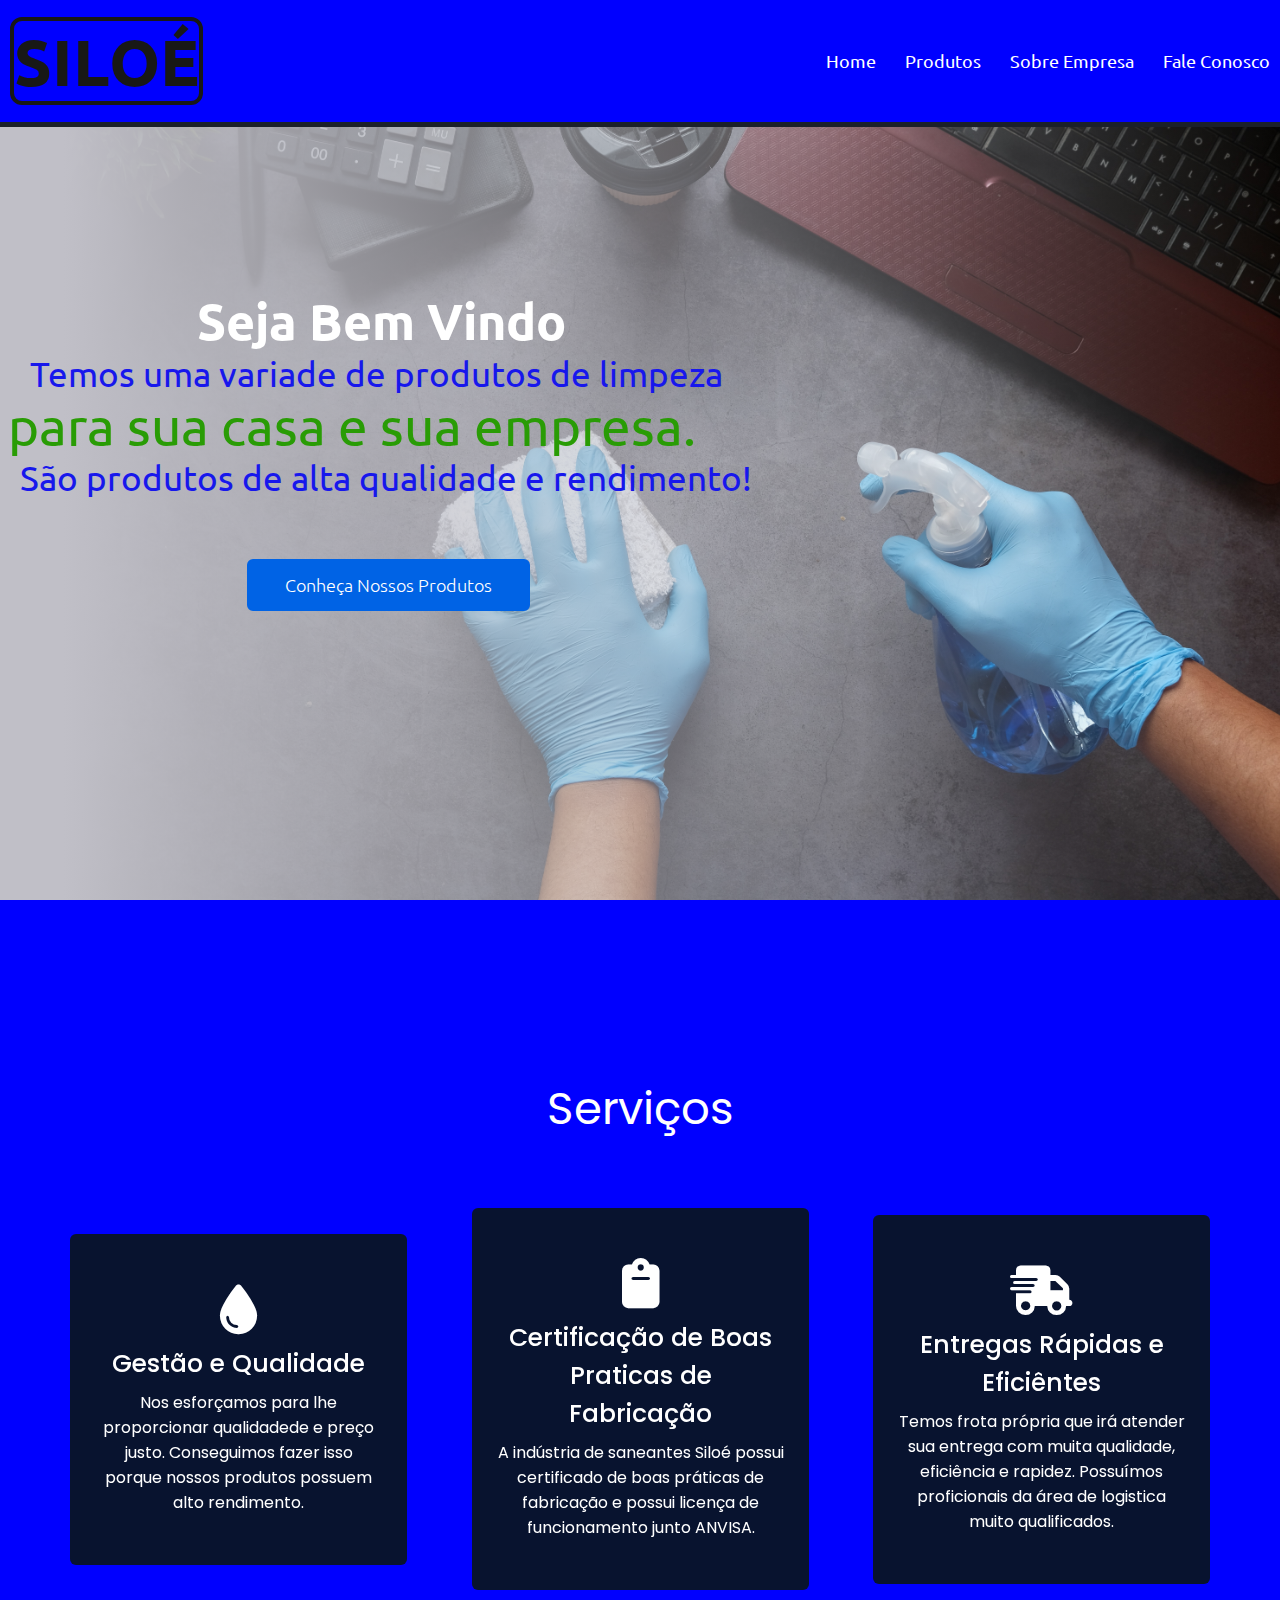
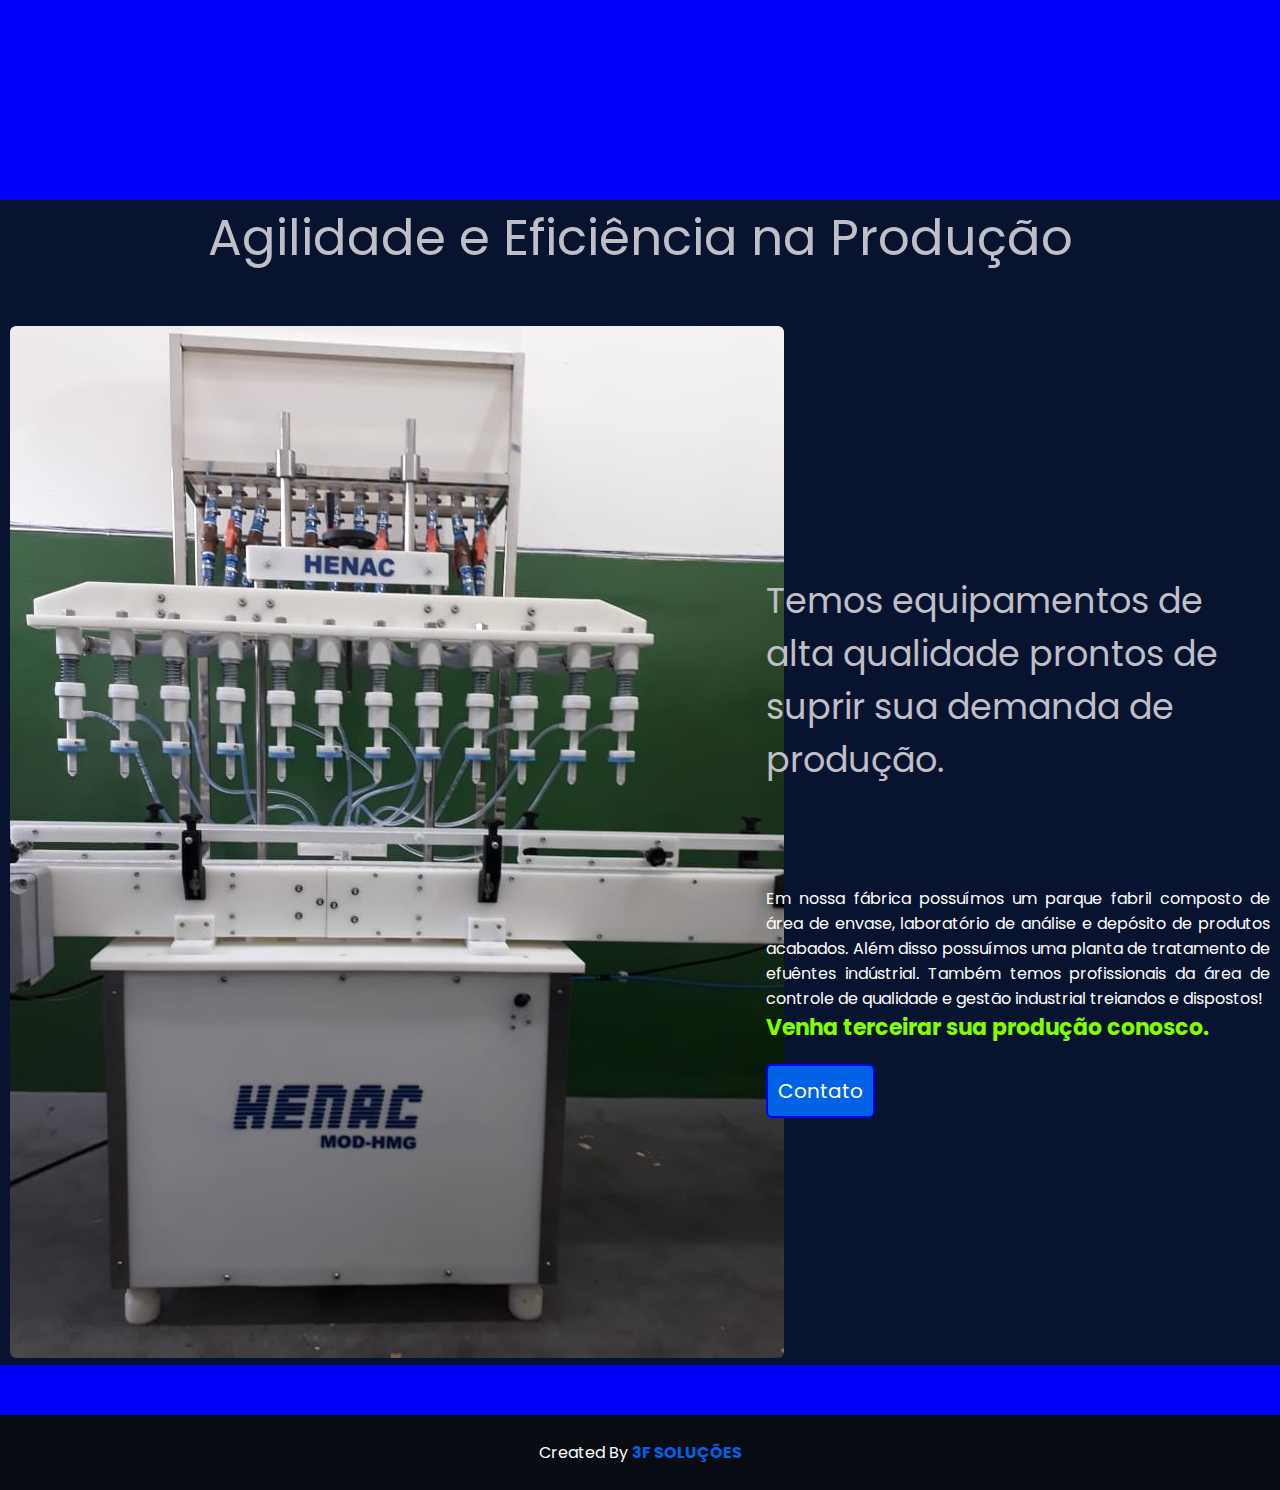
<file: index.html>
<!DOCTYPE html>
<html lang="pt-br">
    <head>
        <meta charset="UTF-8" />
        <meta name="viewport" content="width=device-width, initial-scale=1.0" />
        <link rel="shortcut icon" href="img/casa.png" />
        <link rel="stylesheet" href="css/custom.css" />
        
        <link rel="stylesheet" href="https://cdnjs.cloudflare.com/ajax/libs/animate.css/4.1.1/animate.min.css"/>

        <link rel="stylesheet" href="https://cdnjs.cloudflare.com/ajax/libs/font-awesome/6.4.2/css/all.min.css"/>
        <title>Siloé Indústria Ltda - Home</title>
    </head>
    <bady>
        <nav class="navbar">
            <div class="max-width">
                <div class="logo">
                    <a href="index.html">SILOÉ</a>
                </div>
                <ul class="menu" id="menu-site">
                    <li><a href="index.html">Home</a></li>
                    <li><a href="produtos.html">Produtos</a></li>
                    <li><a href="sobre-empresa.html">Sobre Empresa</a></li>
                    <li><a href="contato.html">Fale Conosco</a></li>
                </ul>
                <div class="menu-btn" id="menu-btn">
                    <i class="fa-solid fa-bars" id="menu-icon"></i>"
            </div>
        </nav>
        <section class="top">
            <div class="max-width">
                <div class="top-content">

                    <h1 class="vindo animate__animated animate__tada">Seja Bem Vindo</h1>

                    <div class="text-1">Temos uma variade de produtos de limpeza</div>
                    
                    <div class="text-2">para sua casa e sua empresa.</div>
                    
                    <div class="text-3">São produtos de alta qualidade e rendimento!</div>
                    
                    <br>
                    <br>
                    <a href="produtos.html">Conheça Nossos Produtos</a>
                </div>
            </div>
        </section>

        <section class="services">
            <div class="max-width">
                <h2 class="title">Serviços</h2>
                <div class="serv-content">
                    <div class="card">
                        <div class="box">
                            <i class="fa-solid fa-droplet"></i>
                            <div class="text">Gestão e Qualidade</div>
                            <p>Nos esforçamos para lhe proporcionar qualidadede e preço justo. Conseguimos fazer isso porque nossos produtos possuem alto rendimento.</p>
                        </div>
                    </div>
                    
                    <div class="card">
                        <div class="box">
                            <i class="fa-solid fa-clipboard"></i>
                            <div class="text">Certificação de Boas Praticas de Fabricação</div>
                            <p>A indústria de saneantes Siloé possui certificado de boas práticas de fabricação e possui licença de funcionamento junto ANVISA.</p>
                        </div>
                    </div>

                    <div class="card">
                        <div class="box">
                            <i class="fa-solid fa-truck-fast"></i>
                            <div class="text">Entregas Rápidas e Eficiêntes</div>
                            <p>Temos frota própria que irá atender sua entrega com muita qualidade, eficiência e rapidez. Possuímos proficionais da área de logistica muito qualificados.</p>
                        </div>
                    </div>
    
                </div>
                </div>
            </div>
        </section>

        <section>
            <div class="premium">
                <div class="max-width">
                    <h2 class="title">Agilidade e Eficiência na Produção</h2>
                    <div class="premium-content">

                        <div class="column left">
                            <img src="img/envasadora.jpg" alt="Agilidade e eficiência no envase">
                        </div>

                        <div class="column right">
                            <div class="text">
                                Temos equipamentos de alta qualidade prontos de suprir sua demanda de produção.
                            </div>
                            <p>
                                Em nossa fábrica possuímos um parque fabril composto de área de envase, laboratório de análise e depósito de produtos acabados. Além disso possuímos uma planta de tratamento de efuêntes indústrial. Também temos profissionais da área de controle de qualidade e gestão industrial treiandos e dispostos! 
                            </p>
                            <div class="conhecer">
                                <p><b>Venha terceirar sua produção conosco.</b></p>
                            </div>
                            <a href="contato.html">Contato</a>
                        </div>
                    </div>

                </div>
            </div>
        </section>

        <footer>
            <span>Created By  <b><a href="">3F SOLUÇÕES</a></b></span>
        </footer>

        <script src="js/custom.js"></script>
        <script type="text/javascript" src="js/raw.githubusercontent.com_micku7zu_vanilla-tilt.js_master_dist_vanilla-tilt.js"></script>

        <script>
            VanillaTilt.init(document.querySelectorAll(".card"),{
                max:25,
                speed: 400,
                glare:true,
            });
              
                
        </script>
    </bady>
</html>
</file>
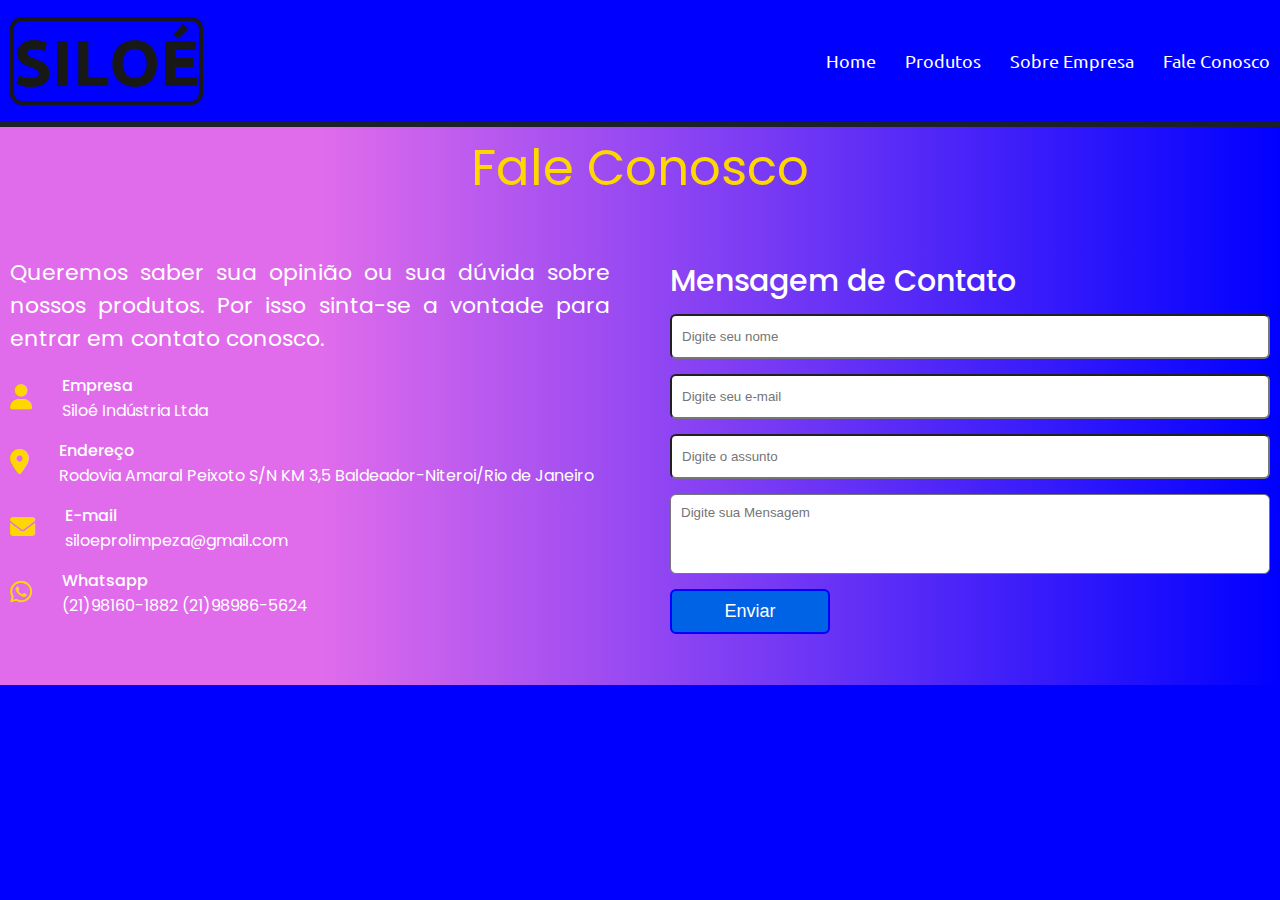
<file: contato.html>
<!DOCTYPE html>
<html lang="pt-br">
    <head>
        <meta charset="UTF-8" />
        <meta name="viewport" content="width=device-width, initial-scale=1.0" />
        <link rel="shortcut icon" href="img/casa.png" />
        <link rel="stylesheet" href="css/custom.css" />
        <link rel="stylesheet" href="https://cdnjs.cloudflare.com/ajax/libs/font-awesome/6.4.2/css/all.min.css">
        <title>Siloé Indústria Ltda - Contato</title>
    </head>
    <bady>
        <nav class="navbar">
            <div class="max-width">
                <div class="logo">
                    <a href="index.html">SILOÉ</a>
                </div>
                <ul class="menu" id="menu-site">
                    <li><a href="index.html">Home</a></li>
                    <li><a href="produtos.html">Produtos</a></li>
                    <li><a href="sobre-empresa.html">Sobre Empresa</a></li>
                    <li><a href="contato.html">Fale Conosco</a></li>
                </ul>
                <div class="menu-btn" id="menu-btn">
                    <i class="fa-solid fa-eye" id="menu-icon"></i>"
                    
                    
            </div>
        </nav>

        <section class="contact">
            <div class="max-width">
                <h2 class="title">Fale Conosco</h2>
                <div class="contact-content">
                    <div class="column left">
                        
                        <p>Queremos saber sua opinião ou sua dúvida sobre nossos produtos. Por isso sinta-se a vontade para entrar em contato conosco.</p>
                        <div class="icons">
                            <div class="row">
                                <i class="fa-solid fa-user"></i>
                                <div class="info">
                                    <div class="head">
                                        Empresa
                                    </div>
                                    <div class="sub-title">
                                        Siloé Indústria Ltda
                                    </div>
                                </div>
                            </div>

                            <div class="row">
                                <i class="fa-solid fa-location-dot"></i>
                                <div class="info">
                                    <div class="head">
                                        Endereço
                                    </div>
                                    <div class="sub-title">
                                        Rodovia Amaral Peixoto S/N KM 3,5 Baldeador-Niteroi/Rio de Janeiro
                                    </div>
                                </div>
                            </div>

                            <div class="row">
                                <i class="fa-solid fa-envelope"></i>
                                <div class="info">
                                    <div class="head">
                                        E-mail
                                    </div>
                                    <div class="sub-title">
                                        siloeprolimpeza@gmail.com
                                    </div>
                                </div>
                            </div>

                            <div class="row">
                                <i class="fa-brands fa-whatsapp"></i>
                                <div class="info">
                                    <div class="head">
                                        Whatsapp
                                    </div>
                                    <div class="sub-title">
                                        (21)98160-1882
                                        (21)98986-5624
                                    </div>
                                </div>
                            </div>

                        </div>
                    </div>

                    

                    <div class="column right">
                        <div class="text">
                            Mensagem de Contato
                        </div>
                        <form action="https://api.staticforms.xyz/submit" method="post">
                            <div class="fields">
                                <input type="hidden" name="accessKey" value="73a9beed-22d8-40f7-9fcb-8d979749685d">

                                <input type="hidden" name="redirectTo" value="https://feuf1.github.io/siloe/contato.html">

                                <input type="hidden" name="subject" value="Assunto do e-mail: ">

                                <input type="hidden" name="replyTo" value="siloeprolimpeza@gmail.com">
                                
                                <div class="field name">
                                    <input type="text" name="name" placeholder="Digite seu nome" required>
                                </div>

                                <div class="field email">
                                    <input type="email" name="email" placeholder="Digite seu e-mail" required>
                                </div>
                            </div>

                            <div class="field">
                                <input type="text" name="subject" placeholder="Digite o assunto" required>
                            </div>

                            <div class="field textarea">
                                <textarea cols="30" rows="10"  name="message" placeholder="Digite sua Mensagem" required></textarea>
                            </div>

                            <div class="button-area">
                                <button type="submit">Enviar</button>
                            </div>

                        </form>

                    </div>
                </div>
                
            </div>
        </section>

        <script src="js/custom.js"></script>
        <script type="text/javascript" src="js/raw.githubusercontent.com_micku7zu_vanilla-tilt.js_master_dist_vanilla-tilt.js"></script>
        
        
    </bady>
</html>
</file>
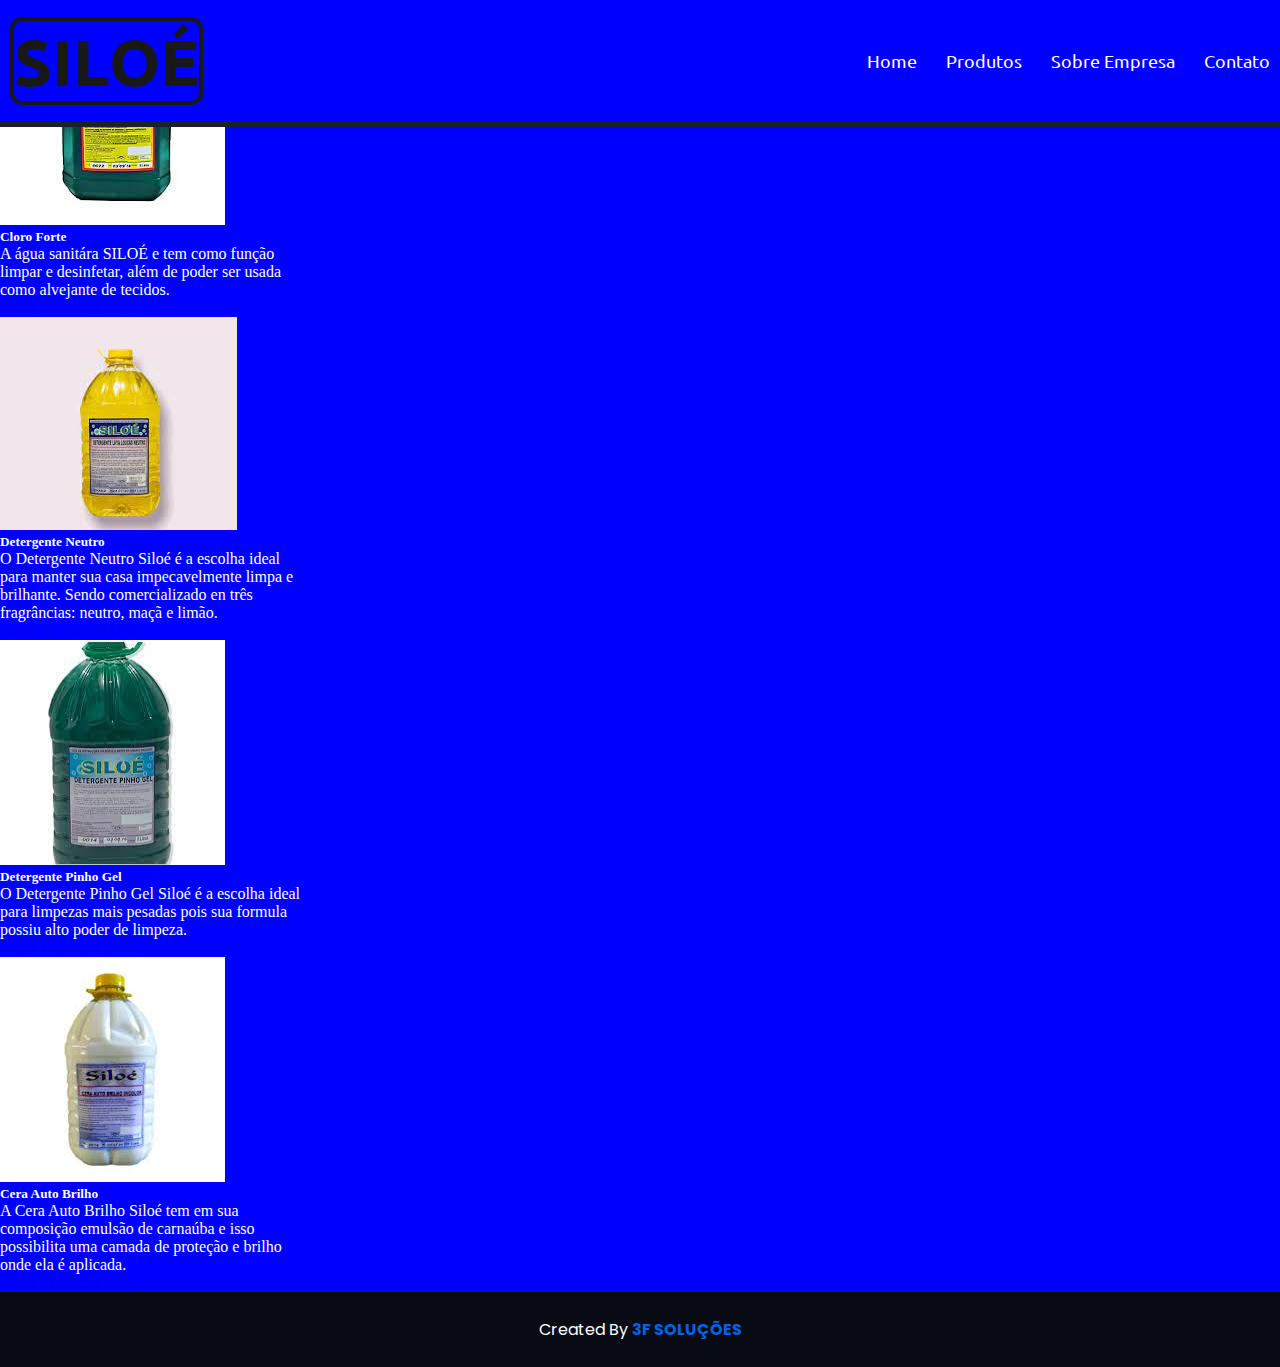
<file: produtos.html>
<!DOCTYPE html>
<html lang="pt-br">
    <head>
        <meta charset="UTF-8" />
        <meta name="viewport" content="width=device-width, initial-scale=1.0" />
        <link rel="shortcut icon" href="img/casa.png" />
        <link rel="stylesheet" href="css/custom.css" />
        <link href="https://cdn.jsdelivr.net/npm/bootstrap@5.3.1/dist/css/bootstrap.min.css" rel="stylesheet" integrity="sha384-4bw+/aepP/YC94hEpVNVgiZdgIC5+VKNBQNGCHeKRQN+PtmoHDEXuppvnDJzQIu9" crossorigin="anonymous">
        <link rel="stylesheet" href="https://cdnjs.cloudflare.com/ajax/libs/font-awesome/6.4.2/css/all.min.css">
        <title>Siloé Indústria Ltda - Produtos</title>
    </head>
    <bady>
        <div class="row">
            <nav class="navbar">
                <div class="max-width">
                    <div class="col-sm-6 col-md-10">
                        <div class="logo">
                            <a href="index.html">SILOÉ</a>
                        </div>
                    </div>

                    <div class="col-sm-10 md-8">
                        <div class="menu">
                            <ul class="menu" id="menu-site">
                                <li><a href="index.html">Home</a></li>
                                <li><a href="produtos.html">Produtos</a></li>
                                <li><a href="sobre-empresa.html">Sobre Empresa</a></li>
                                <li><a href="contato.html">Contato</a></li>
                            </ul>
                        </div>
                    </div>
                    
                    <div class="menu-btn" id="menu-btn">
                        <i class="fa-solid fa-bars" id="menu-icon"></i>"
                </div>
            </nav>
        </div>
    
        
        <div class="container-fluid  p-3">
            <div class="row text-center">
              <div class="card mx-3"  style="width: 18.9rem; ">
                <img src="img/cloro_forte.jpeg" class="card-img-top" alt="...">
                <div class="card-body">
                  <h5 class="card-title"><b>Cloro Forte </b></h5>
                  <p class="card-text">A água sanitára SILOÉ e tem como função limpar e desinfetar, além de poder ser usada como alvejante de tecidos.</p>
                  <a href="fispk_pinho_gel.html" class="btn btn-primary">Ficha Técnica</a>
                  <a href="fispk_pinho_gel.html" class="btn btn-primary">FISPK</a>
                </div>
              </div>
        
              <div class="card mx-3" style="width: 18.9rem;">
                <img src="img/detergente_neutro.jpeg" class="card-img-top" alt="...">
                <div class="card-body">
                  <h5 class="card-title"><b>Detergente Neutro </b></h5>
                  <p class="card-text">O Detergente Neutro Siloé é a escolha ideal para manter sua casa impecavelmente limpa e brilhante. Sendo comercializado en três fragrâncias: neutro, maçã e limão.</p>
                  <a href="fispk_pinho_gel.html" class="btn btn-primary">Ficha Técnica</a>
                  <a href="fispk_pinho_gel.html" class="btn btn-primary">FISPK</a>
                </div>
              </div>
        
              <div class="card mx-3" style="width: 18.9rem;">
                <img src="img/pinho_gel.jpeg" class="card-img-top" alt="...">
                <div class="card-body">
                  <h5 class="card-title"><b>Detergente Pinho Gel</b></h5>
                  <p class="card-text">O Detergente Pinho Gel Siloé é a escolha ideal para limpezas mais pesadas pois sua formula possiu alto poder de limpeza. </p>
                  <a href="fispk_pinho_gel.html"  class="btn btn-primary">Ficha Técnica</a>
                  <a href="fispk_pinho_gel.html" class="btn btn-primary">FISPK</a>
                </div>
              </div>
        
              <div class="card mx-3" style="width: 18.9rem;">
                <img src="img/cera_auto_brilho.jpeg" class="card-img-top" alt="...">
                <div class="card-body">
                  <h5 class="card-title"><b>Cera Auto Brilho</b></h5>
                  <p class="card-text">A Cera Auto Brilho Siloé tem em sua composição emulsão de carnaúba e isso possibilita uma camada de proteção e brilho onde ela é aplicada.</p>
                  <a href="fispk_pinho_gel.html" class="btn btn-primary">Ficha Técnica</a>
                  <a href="fispk_pinho_gel.html" class="btn btn-primary">FISPK</a>
                </div>
              </div>
        
            </div>
          </div>
        
        <footer>
            <span>Created By  <b><a href="">3F SOLUÇÕES</a></b></span>
        </footer>
        <script src="https://cdn.jsdelivr.net/npm/bootstrap@5.3.1/dist/js/bootstrap.bundle.min.js" integrity="sha384-HwwvtgBNo3bZJJLYd8oVXjrBZt8cqVSpeBNS5n7C8IVInixGAoxmnlMuBnhbgrkm" crossorigin="anonymous"></script>
        <script src="js/custom.js"></script>
    </bady>
</html>
</file>
<file: css/custom.css>
/*Começo importando a google fonts*/
@import url("https://fonts.googleapis.com/css2?family=Poppins:wght@400;500;600;700&family=Ubuntu:wght@400;500;700&display=swap");

* {
    margin: 0;
    padding: 0;
    box-sizing: border-box;
    text-decoration: none;
}

:root {
    --main-color: 	#0000FF; /* #030457 */ 
    --ste-color: #fff;
    --active-color: #0063e5;
    --first-color: #08132f;
    --second-color: #090b13;
    --third-color: #1b202a;
    --quarta-color: #f3e525;
    --cor-logo: #181816; /*#e9e62 #FFD700 */ 
    --color: #f38deb; /*#c1e63d*/
    --color-fundo-inicio:#c0bfc7;
    --colo-amarelo:#FFD700;
}

body {
    background-color: var(--main-color);
    color: var(--ste-color);
}

.max-width {
    max-width: 1300;
    padding: 0 10px;
    margin: auto;
}

.navbar .logo a {
    color: var(--cor-logo);
    font-size: 65px;
    font-weight: 700;
    
    border-radius: 12px;
    border: 4px solid var(--cor-logo);
}

.navbar .max-width {
    display: flex;
    align-items: center;
    justify-content: space-between;
}

.navbar .menu li {
    list-style: none;
    display: inline-block;
}

.max-width .top-content .vindo{
    font-size: 50px;
}

.navbar .menu li a {
    display: block;
    color: var(--ste-color);
    font-size: 18px;
    font-weight: 400;
    margin-left: 25px;
}

.menu-btn {
    color: var(--ste-color);
    font-size: 23px;
    cursor: pointer;
    display: none;
}

.navbar {
    position: fixed;
    width: 100%;
    z-index: 999;
    padding: 20px 0;
    font-family: "Ubuntu", sans-serif;
    background-color: var(--main-color);
    border-bottom: solid var(--third-color) 5px;
}

@media (max-width: 947px) {
    .menu-btn {
        display: block;
        z-index: 999;
    }
    /*#menu-icon.active::before{
        content: "\f00d";
    }*/

    .navbar .menu{
        background-color: var(--main-color);
        position: fixed;
        height: 100vh;
        width: 100%;
        left: -100%;
        top: 0;
        text-align: center;
        padding-top: 80px;
        transition: all 0.5s ease;
    }
    #menu-site.active{
        left: 0;
    }
    .navbar .max-width li{
        display: block;
    }
    .navbar .menu li a{
        display: inline-block;
        margin: 13px 0;
        font-size: 25px;
    }
}

section{
    padding: 50px 0;
}

@media (max-width: 690px){
    section{
        padding: 50px 0;
        font-size: 12px;

    }
}

.top{
    color: var(--ste-color);
    display: flex;
    /*background: url("../img/clay-banks-kBaf0DwBPbE-unsplash.jpg") no-repeat center;*/
    background: linear-gradient(to right, var(--color-fundo-inicio) 5%, rgba(192, 8, 8, 0)), url("../img/towfiqu-barbhuiya--9gPKrsbGmc-unsplash.jpg") center;
    height: 100vh;
    min-height: 500px;
    font-family: 'Ubuntu', sans-serif;
    text-align: center;
    background-size: cover;  /*ESSE CÓDIGO FAZ A IMAGEM OCUPAR TODA A ÁREA DA TELA*/
    background-attachment: fixed;
}

.top .max-width{
    width: 100%;
    display: flex;
}

.top .top-content .text-1{
    font-size: 35px;
    color: #1717ec;
    display: flex;  
    margin-left: 20px;
}

.top .top-content .text-2{
    font-size: 53px;
    font-weight: 400;
    margin-left: -2px;
    color: rgb(41, 156, 5);
    display: flex;
}

.top .top-content .text-3{
    font-size: 35px;
    margin-left: 10px;
    color: #1717ec;
    display: flex;
}

.top .top-content a{
    display: inline-block;
    background: var(--active-color);
    color: var(--ste-color);
    font-size: 18px;
    padding: 12px 36px;
    margin-left: 15px;
    margin-top: 20px;
    font-weight: 300;
    border-radius: 6px;
    border: 2px solid var(--active-color);
    transition: all 0.4s ease;
}

.top .top-content a:hover{
    color: #8b0808;
    background: none;
}

/*#########################################################################################*/
/*Personalizando a perte de serviços*/
.services{
    color: var(--ste-color);
    background-color: var(--main-color);
    font-family: 'Poppins', sans-serif;
    margin: 60px;
}

.services .title{
    text-align: center;
    margin: 65px 0;
    font-weight: 400;
    font-size: 45px;
}

.services .serv-content{
    display: flex;
    flex-wrap: wrap; align-items: center;
    justify-content: space-between;
}

.services .serv-content .card{
    width: calc(30% - 5px);
    background: var(--first-color);
    text-align: center;
    border-radius: 6px;
    padding: 50px 25px;
    cursor: pointer;
    transition: all 0.3s ease;
}

.services .serv-content .card:hover{
    background: var(--active-color);
}

.services .serv-content .card i{
    font-size: 50px;
    color: #fff;
    transition: all 0.3s ease;
}

.services .serv-content .card:hover i{
    color: var(--cor-logo);
}

.services .services .card .box{
    transition: all 0.3s ease;
}

.services .serv-content .card:hover .box{
    transform: scale(1.15);
}

.services .serv-content .card .text{
    font-size: 25px;
    font-weight: 500;
    margin: 10px 0 7px 0;
}
/*Parte resposivo do card box */ 
@media (max-width: 947px){
    .services .serv-content .card{
        width: calc(50% - 10px);
        margin-bottom: 20px;
    }
}

@media(max-width: 690px){
    .services .serv-content .card{
        width: 100%;
    }
}
/*#########################################################################################*/
/*FIM DO SERVIÇO*/


/*#########################################################################################*/
/*INICIO DA PARTE DE TERCEIRIZAÇÃO*/

.premium{
    color: var(--ste-color);
    background: var(--first-color);
    font-family: 'Poppins', sans-serif;
}

.premium .title{
    text-align: center;
    margin: 50px 0;
    font-weight: 400;
    font-size: 50px;
    color: #c0bfc7;
}

.premium .premium-content{
    display: flex;
    flex-wrap: wrap;
    align-items: center;
    justify-content: space-between;
}

.premium .premium-content .left{
    width: 25%;
}

.premium .premium-content .left img{
    width: 400;
    height: 400;
    object-fit: cover;
    border-radius: 6px;
}

.premium .premium-content .right{
    width: 40%;
}

.premium .premium-content .right .text{
    font-size: 35px;
    font-weight: 400;
    margin-bottom: 100px;
    color: #c0bfc7;
    
}

.premium .premium-content .right p{
    /*ESSE CÓDIGO AJUSTA O TEXTO DENTRO DE UMA PARAGRAFO PARA JUSTIFICAR SEU CONTEÚDO*/
    text-align: justify;
}

.premium .premium-content .right .conhecer p{
    font-size: 22px;
    color:chartreuse;
}

.premium .premium-content .right a{
    display: inline-block;
    background: var(--active-color);
    color: var(--ste-color);
    font-size: 20px;
    font-weight: 400;
    padding: 10px;
    margin-top: 20px;
    border-radius: 6px;
    border: 2px solid var(--main-color);
    transition: 0.3s, ease;
}

.premium .premium-content .right a:hover{
    color: var(--active-color);
    background: none;
}

@media(max-width: 1104px){
    .premium .premium-content .left img{
        width: 350px;
        height: 350px;
    }
}

@media(max-width: 947px) {
    .premium .premium-content .column{
        width: 100%;
    }
    .premium .premium-content .left{
        display: flex;
        justify-content: center;
        margin: 0 auto 60px;
    }
    .premium .premium-content .right{
        flex: 100%;
    }
}
/*################################################################*/
/* FIM DA PARTE DE TERCEIRIZAÇÃO*/


/*################################################################*/
/* INICIO DO RODAPE */
footer{
    background: var(--second-color);
    padding: 25px;
    color: var(--ste-color);
    text-align: center;
    font-family: 'Poppins', sans-serif;
}

footer span a{
    color: var(--active-color);
}

footer span a:hover{
    color: #7CFC00;
}

/*################################################################*/
/* FIM DO RODAPE */


/*################################################################*/
/* INICIO DA PAGINA SOBRE EMPRESA */

.about{
    color: var(--ste-color);
    background: var(--main-color);
    font-family: 'Poppins', sans-serif;
}

.about .max-width .title{
    text-align: center;
    margin-bottom: 0;
    font-weight: 400;
    font-size: 40px;
    padding: 65px;
    color: var(--cor-logo);
}

.about .max-width .about-content{
    display: flex;
    flex-wrap: wrap;
    align-items: center;
    justify-content: space-between;
    margin-bottom: 20px;
    background: var(--first-color);
    border-radius: 50px;
    padding: 30px;
}
.about .max-width .about-content .left{
    width: 35%;
}

.about .max-width .about-content .left img{
    width: 400px;
    height: 400px;
    object-fit: cover;
    border-radius: 12px;
}

.about .max-width .about-content .right{
    width: 65%;
}

.about .max-width .about-content .right .text{
    font-size: 30px;
    font-weight: 400;
    margin-bottom: 50px;
}
.about .max-width .about-content .right p{
    text-align: justify;
}

@media(max-width: 1104px){
    .about .about-content .left img{
        width: 300px;
        height: 300px;
    }
    .about .about-content .right{
        padding-left: 10px;
    }
}

@media(max-width:947px){
    .about .about-content .column{
        width: 100%;
    }
    .about .about-content .left{
        display: flex;
        justify-content: center;
        margin: 0 auto 60px;
    }
    .about .about-content .right{
        flex: 100%;
        padding-left: 0;
    }
}

@media(max-width:740px){
    .about .title{
        margin-top: 50px;
    }

}
/*################################################################*/
/* FIM DA PAGINA SOBRE EMPRESA */




/*################################################################*/
/* INICIO DA PAGINA CONTATO */

.contact{
    color: var(--ste-color);
    background: linear-gradient(to right, #e06ceb 25%, rgba(218, 69, 69, 0));
    /*background-color: var(--main-color);*/
    font-family: 'Poppins', sans-serif;
}

.contact .title{
    text-align: center;
    margin-bottom: 50px;
    padding-top: 80px;
    font-weight: 400;
    font-size: 50px;
    color: var(--colo-amarelo);
}

.contact .contact-content{
    display: flex;
    flex-wrap: wrap;
    align-items: center;
    justify-content: space-between;
}

.contact .contact-content p{
    font-size: 22px;
}

.contact .contact-content .column{
    width: calc(50% - 30px);
}

.contact .contact-content .left p{
    text-align: justify;
}

.contact .contact-content .left .icons{
    margin: 10px 0 ;
    
}

 .contact .contact-content .row{
    display: flex;
    height: 65px;
    align-items: center;
 }.contact .contact-content .row .info{
    margin-left: 30px;
 }

 .contact .contact-content .row i{
    font-size:25px ;
    color: var(--colo-amarelo)
 }

 .contact .contact-content .info .head{
    font-weight: 500;
 }

 .contact .contact-content .info .sub-title{
    color: var(--ste-color);
 }

 .contact .contact-content .text{
    font-size: 30px;
    font-weight: 500;
    margin-bottom: 10px;
 }

 .contact .right form .field, 
 .contact .right form .fields .field{
    height: 45px;
    width: 100%;
    margin-bottom: 15px;
 }

 .contact .right form .textarea{
    height: 80px;
    width: 100%;
 }

 .contact .right form .field input,
 .contact .right form .field textarea{
    height: 100%; /*Altura*/
    width: 100%;/*Largura*/
    border-radius: 6px;
    outline: none;
    padding: 5px 10px;
    font-family: 'Pappins', sans-serif;
    transition: all 0.3s ease;
 }

 .contact .right form .field input:focus,
 .contact .right form .field textarea:focus{
    border-color: var(--active-color) ;
 }

.contact .right form .textarea textarea{
    padding-top: 10px;
    resize: none;
}

 .contact .right form .button-area{
    display: flex;
    align-items: center;
 }

 .right form .button-area button{
    background-color: var(--active-color);
    color: var(--ste-color);
    display: block;width: 160px;
    height: 45px;
    outline: none;
    font-size: 18px;
    font-weight: 400;
    border-radius: 6px;
    cursor: pointer;
    flex-wrap: wrap;
    border: 2px solid var(--main-color);
    transition:all 0.3s, ease;
 }

 .right form .button-area button:hover{
    color: var(--cor-logo);
    background: none;
 }

/*################################################################*/
/* FIM DA PAGINA CONTATO */
</file>
